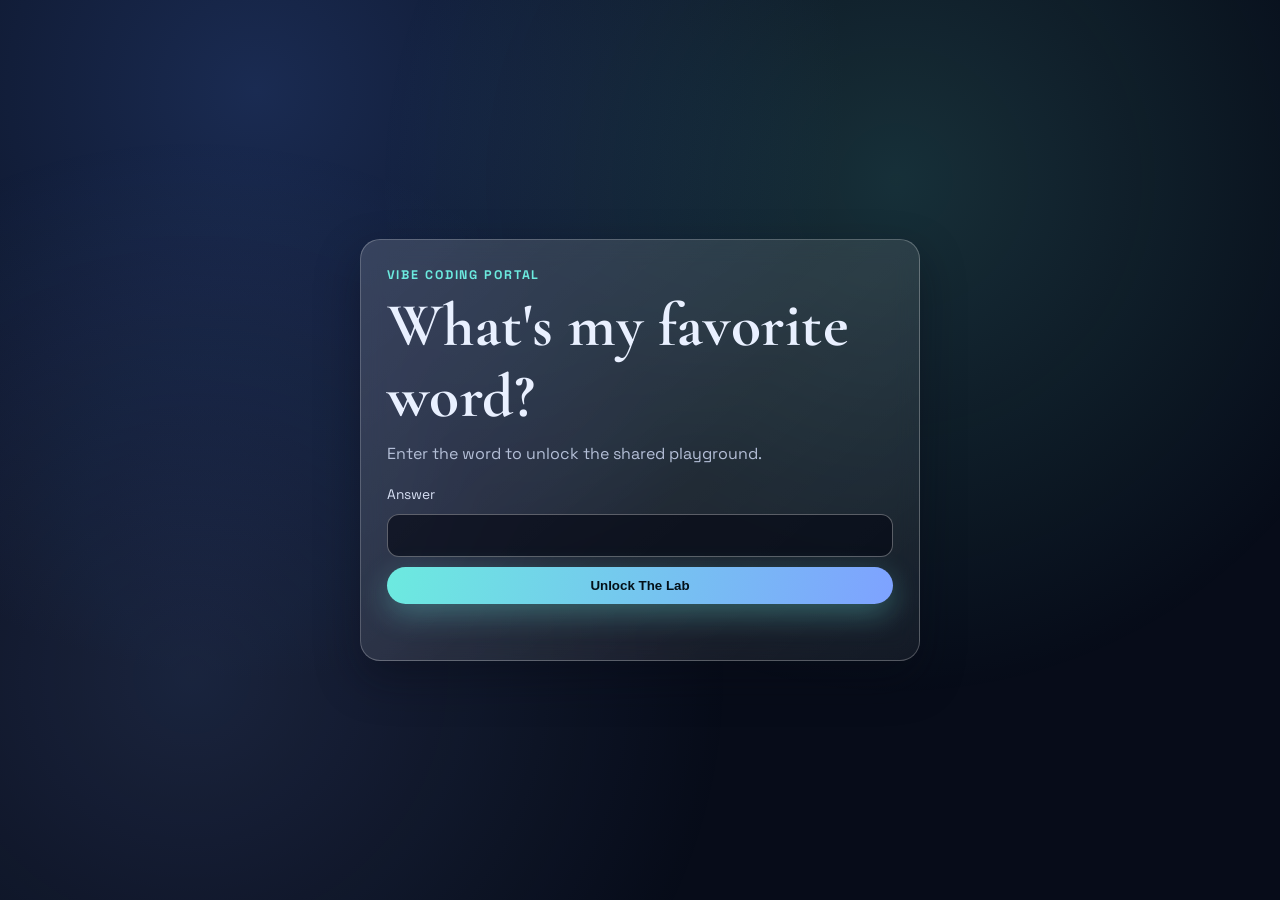
<file: index.html>
﻿<!doctype html>
<html lang="en">
<head>
  <meta charset="UTF-8" />
  <meta name="viewport" content="width=device-width, initial-scale=1.0" />
  <title>Vibe Playground Entrance</title>
  <meta name="description" content="Private entrance to the Dave + Grant vibe playground." />
  <link rel="preconnect" href="https://fonts.googleapis.com" />
  <link rel="preconnect" href="https://fonts.gstatic.com" crossorigin />
  <link href="https://fonts.googleapis.com/css2?family=Cormorant+Garamond:wght@500;700&family=Space+Grotesk:wght@400;500;700&display=swap" rel="stylesheet" />
  <link rel="stylesheet" href="assets/css/main.css" />
  <script defer src="assets/js/main.js"></script>
</head>
<body data-page="gate" class="page-gate">
  <div class="ambient-layer" aria-hidden="true"></div>
  <main class="center-shell">
    <section class="gate-card glass" data-reveal>
      <p class="kicker">Vibe Coding Portal</p>
      <h1>What's my favorite word?</h1>
      <p class="muted">Enter the word to unlock the shared playground.</p>
      <form id="gate-form" class="stack">
        <label for="gate-input">Answer</label>
        <input id="gate-input" name="answer" type="password" autocomplete="off" required />
        <button class="btn btn-primary" type="submit">Unlock The Lab</button>
      </form>
      <p id="gate-error" class="error-text" aria-live="polite"></p>
    </section>
  </main>
</body>
</html>
</file>
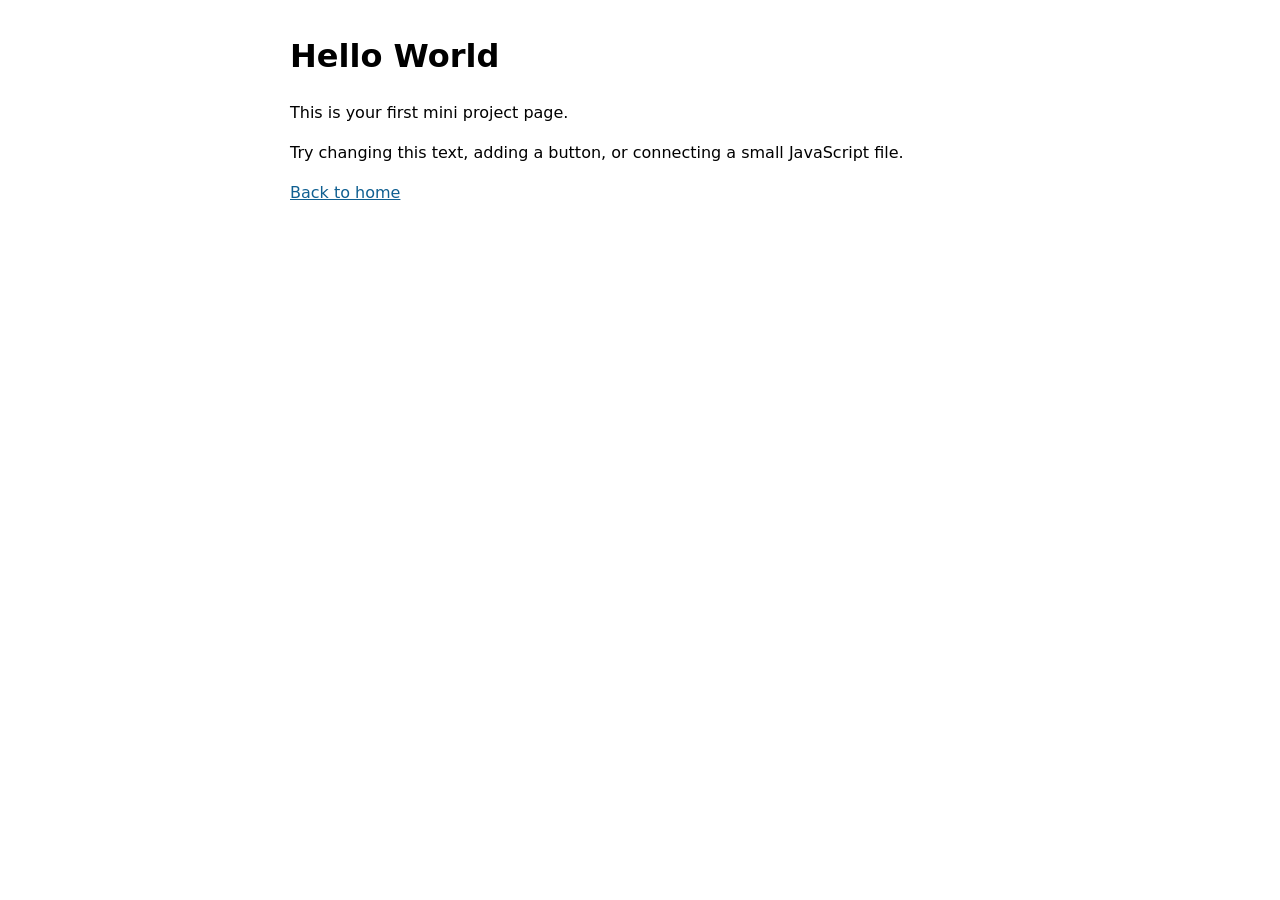
<file: projects/hello-world/index.html>
﻿<!doctype html>
<html lang="en">
<head>
  <meta charset="UTF-8" />
  <meta name="viewport" content="width=device-width, initial-scale=1.0" />
  <title>Hello World Project</title>
  <style>
    body { font-family: system-ui, sans-serif; margin: 2rem auto; width: min(700px, 92vw); line-height: 1.5; }
    a { color: #0f5f91; }
  </style>
</head>
<body>
  <h1>Hello World</h1>
  <p>This is your first mini project page.</p>
  <p>Try changing this text, adding a button, or connecting a small JavaScript file.</p>
  <p><a href="../../index.html">Back to home</a></p>
</body>
</html>
</file>
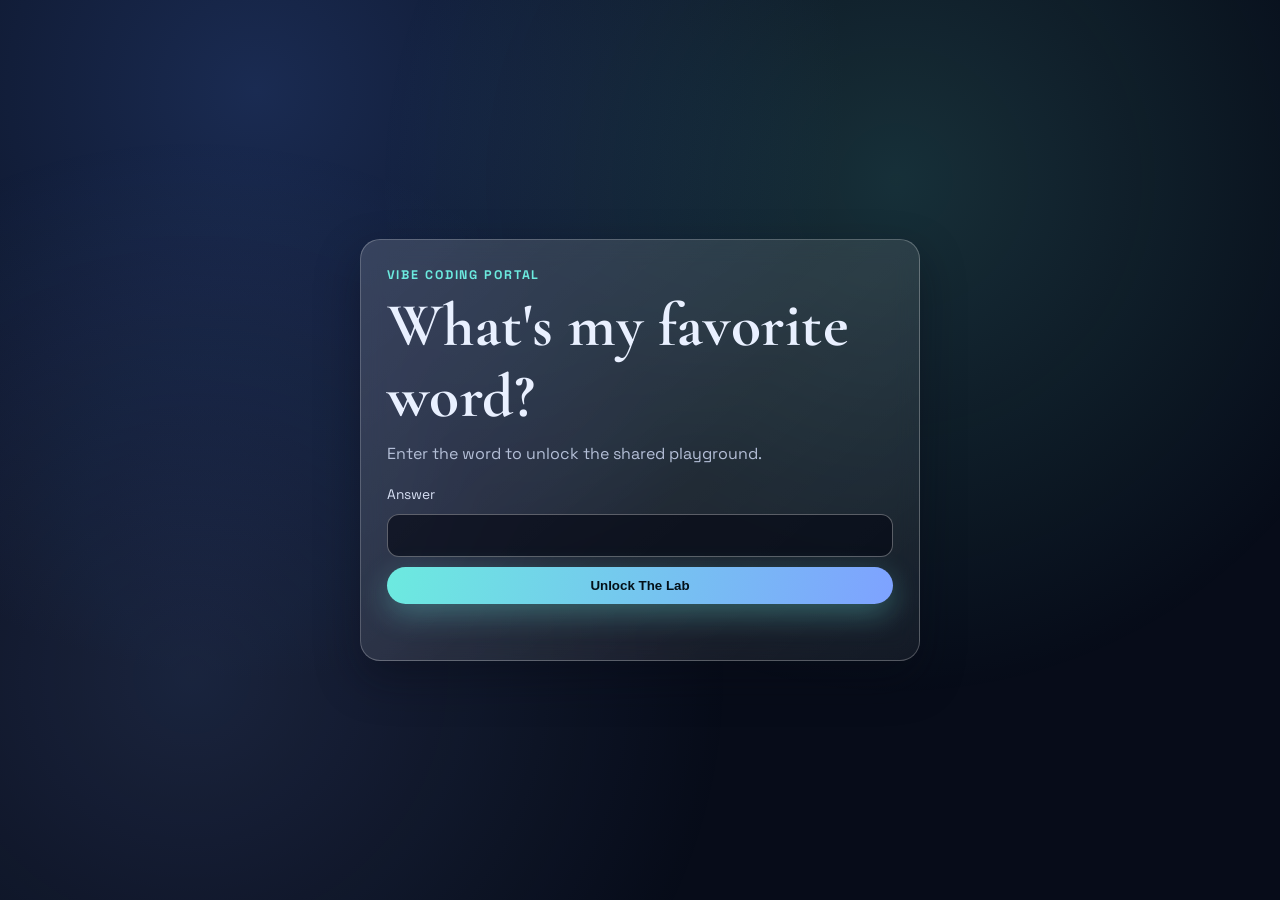
<file: dave.html>
﻿<!doctype html>
<html lang="en">
<head>
  <meta charset="UTF-8" />
  <meta name="viewport" content="width=device-width, initial-scale=1.0" />
  <title>Dave's Playground</title>
  <meta name="description" content="Dave's Bills and UFC powered coding dashboard." />
  <link rel="preconnect" href="https://fonts.googleapis.com" />
  <link rel="preconnect" href="https://fonts.gstatic.com" crossorigin />
  <link href="https://fonts.googleapis.com/css2?family=Cormorant+Garamond:wght@500;700&family=Space+Grotesk:wght@400;500;700&display=swap" rel="stylesheet" />
  <link rel="stylesheet" href="assets/css/main.css" />
  <script defer src="assets/js/main.js"></script>
</head>
<body data-page="protected" class="page-dave">
  <div class="bg-gradient" aria-hidden="true"></div>
  <header class="top-nav glass">
    <a class="brand" href="home.html">Vibe Playground</a>
    <nav>
      <a href="home.html">Home</a>
      <a href="grant.html">Grant</a>
      <a href="projects/hello-world/index.html">Starter Demo</a>
      <a href="#" class="js-lock">Lock Site</a>
    </nav>
  </header>

  <main class="section-shell">
    <section class="hero-mini glass" data-reveal>
      <p class="kicker">Dave Zone</p>
      <h1>Fast Builds, Big Energy</h1>
      <p>Bills spirit, UFC grit, and ship-first experiments.</p>
    </section>

    <section class="dashboard-grid" data-reveal>
      <article class="glass card lift">
        <h3>Bills Build Board</h3>
        <p>Create a game-day app with matchup notes, watch party checklist, and score pulse.</p>
        <a href="notes/ideas.md">Open idea list</a>
      </article>
      <article class="glass card lift">
        <h3>UFC Fight Night Lab</h3>
        <p>Build a round timer and confidence tracker for main card picks.</p>
        <a href="projects/hello-world/index.html">Use starter project</a>
      </article>
      <article class="glass card lift">
        <h3>Quick Sprint Prompts</h3>
        <ul>
          <li>One feature in 30 minutes</li>
          <li>One CSS glow pass in 15 minutes</li>
          <li>One deploy before midnight</li>
        </ul>
      </article>
      <article class="glass card lift">
        <h3>Meme Fuel</h3>
        <p>"No perfect plan survives kickoff. Ship anyway."</p>
      </article>
    </section>
  </main>

  <footer class="site-footer">Dave's dashboard: built for momentum, not perfection.</footer>
</body>
</html>
</file>
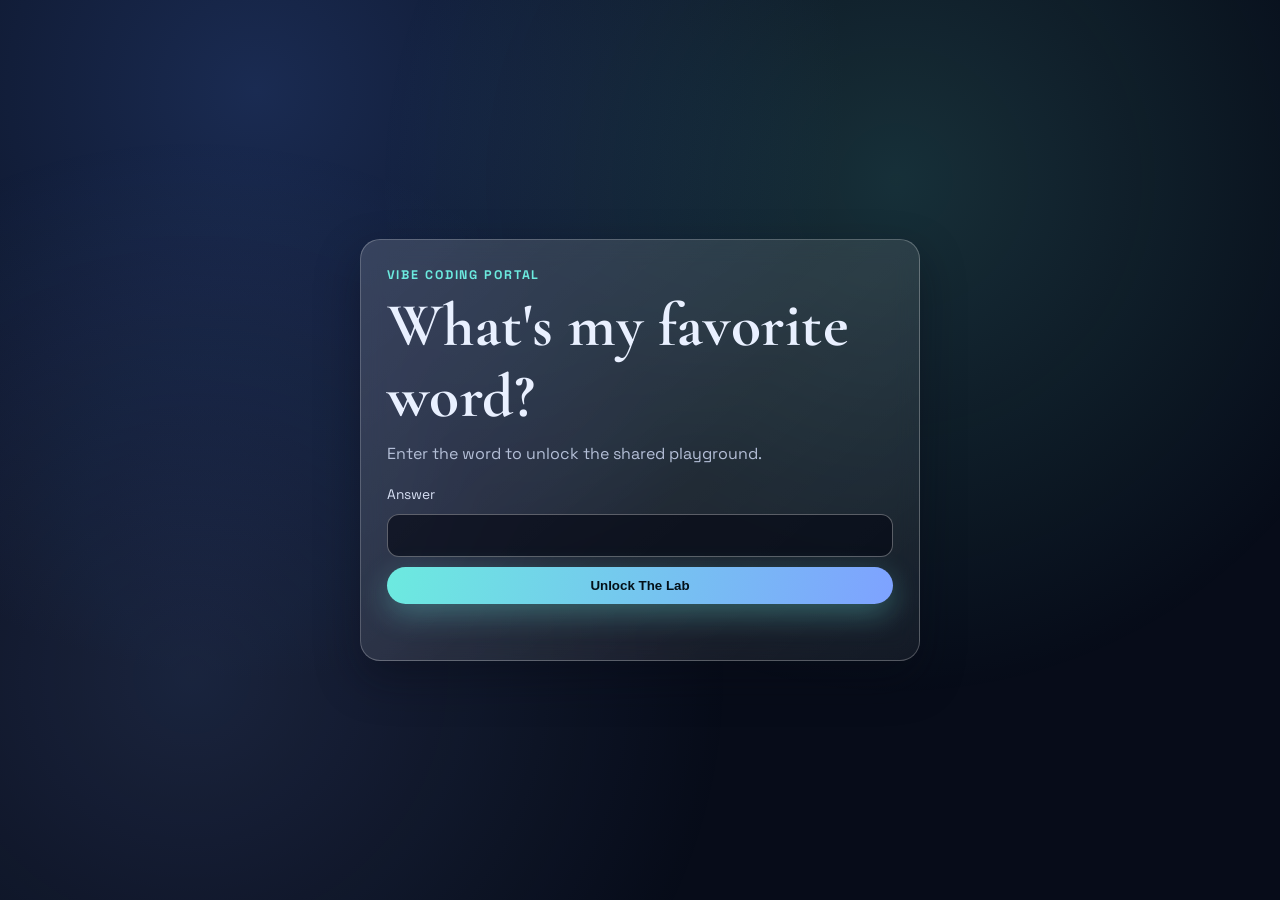
<file: grant.html>
﻿<!doctype html>
<html lang="en">
<head>
  <meta charset="UTF-8" />
  <meta name="viewport" content="width=device-width, initial-scale=1.0" />
  <title>Grant's Playground</title>
  <meta name="description" content="Grant's Magic and Golden Knights powered coding dashboard." />
  <link rel="preconnect" href="https://fonts.googleapis.com" />
  <link rel="preconnect" href="https://fonts.gstatic.com" crossorigin />
  <link href="https://fonts.googleapis.com/css2?family=Cormorant+Garamond:wght@500;700&family=Space+Grotesk:wght@400;500;700&display=swap" rel="stylesheet" />
  <link rel="stylesheet" href="assets/css/main.css" />
  <script defer src="assets/js/main.js"></script>
</head>
<body data-page="protected" class="page-grant">
  <div class="bg-gradient" aria-hidden="true"></div>
  <header class="top-nav glass">
    <a class="brand" href="home.html">Vibe Playground</a>
    <nav>
      <a href="home.html">Home</a>
      <a href="dave.html">Dave</a>
      <a href="projects/hello-world/index.html">Starter Demo</a>
      <a href="#" class="js-lock">Lock Site</a>
    </nav>
  </header>

  <main class="section-shell">
    <section class="hero-mini glass" data-reveal>
      <p class="kicker">Grant Zone</p>
      <h1>Deck Craft and Ice-Cold Focus</h1>
      <p>Magic strategy meets Golden Knights hustle in a polished build lane.</p>
    </section>

    <section class="dashboard-grid" data-reveal>
      <article class="glass card lift">
        <h3>Magic Deck Toolkit</h3>
        <p>Prototype a deck builder with mana curve insights and combo tags.</p>
        <a href="notes/ideas.md">Open idea list</a>
      </article>
      <article class="glass card lift">
        <h3>Golden Knights Pulse</h3>
        <p>Build a season dashboard with game recaps and momentum meter.</p>
        <a href="projects/hello-world/index.html">Use starter project</a>
      </article>
      <article class="glass card lift">
        <h3>Quick Build Quests</h3>
        <ul>
          <li>Draft one UI card in 20 minutes</li>
          <li>Ship one feature with keyboard shortcuts</li>
          <li>Polish one interaction with animation</li>
        </ul>
      </article>
      <article class="glass card lift">
        <h3>Meme Fuel</h3>
        <p>"Topdeck confidence: commit first, tweak after."</p>
      </article>
    </section>
  </main>

  <footer class="site-footer">Grant's dashboard: strategy, style, and shipped experiments.</footer>
</body>
</html>
</file>
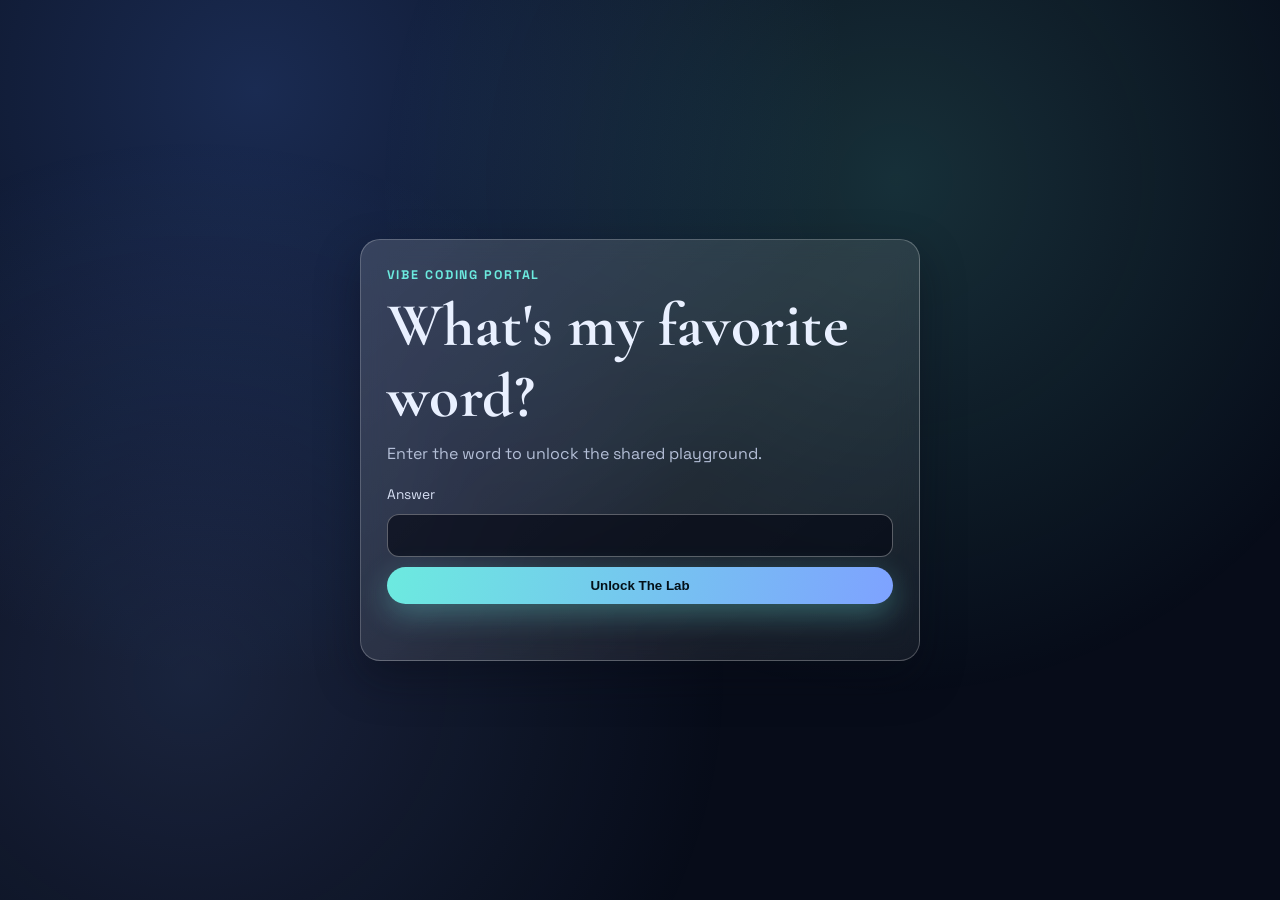
<file: home.html>
﻿<!doctype html>
<html lang="en">
<head>
  <meta charset="UTF-8" />
  <meta name="viewport" content="width=device-width, initial-scale=1.0" />
  <title>Home | Dave + Grant Vibe Playground</title>
  <meta name="description" content="Shared vibe-coding home base for Dave and Grant." />
  <link rel="preconnect" href="https://fonts.googleapis.com" />
  <link rel="preconnect" href="https://fonts.gstatic.com" crossorigin />
  <link href="https://fonts.googleapis.com/css2?family=Cormorant+Garamond:wght@500;700&family=Space+Grotesk:wght@400;500;700&display=swap" rel="stylesheet" />
  <link rel="stylesheet" href="assets/css/main.css" />
  <script defer src="assets/js/main.js"></script>
</head>
<body data-page="protected" class="page-home">
  <div class="bg-gradient" aria-hidden="true"></div>
  <header class="top-nav glass">
    <a class="brand" href="home.html">Vibe Playground</a>
    <nav>
      <a href="#choose">Choose</a>
      <a href="#quote">Current Vibe</a>
      <a href="dave.html">Dave</a>
      <a href="grant.html">Grant</a>
      <a href="#" class="js-lock">Lock Site</a>
    </nav>
  </header>

  <main>
    <section class="hero-video-wrap" data-reveal>
      <video class="hero-video" autoplay muted loop playsinline poster="https://images.pexels.com/photos/949194/pexels-photo-949194.jpeg?auto=compress&cs=tinysrgb&w=1600">
        <source src="https://videos.pexels.com/video-files/3129957/3129957-uhd_2560_1440_25fps.mp4" type="video/mp4" />
      </video>
      <div class="hero-overlay"></div>
      <div class="hero-content">
        <p class="kicker">Shared Creative Dojo</p>
        <h1>Welcome to Dave + Grant's Vibe Coding Lab</h1>
        <p>This is our home base for fun experiments, weird prototypes, and projects that start small but ship fast.</p>
        <a class="btn btn-primary" href="#choose">Choose Your Playground</a>
      </div>
    </section>

    <section id="choose" class="section-shell" data-reveal>
      <div class="section-head">
        <h2>Choose Your Playground</h2>
        <p>The sky is the limit. Pick a lane and build something awesome today.</p>
      </div>
      <div class="choice-grid">
        <a class="choice-card glass spotlight" href="dave.html">
          <h3>Dave's Playground</h3>
          <p>Bills and UFC energy. Fast experiments and bold sprints.</p>
          <span>Enter Dave Zone</span>
        </a>
        <a class="choice-card glass spotlight" href="grant.html">
          <h3>Grant's Playground</h3>
          <p>Magic deck craft with Golden Knights momentum and smart builds.</p>
          <span>Enter Grant Zone</span>
        </a>
      </div>
    </section>

    <section id="quote" class="section-shell" data-reveal>
      <div class="glass quote-panel">
        <p class="kicker">Current Vibe</p>
        <blockquote id="zen-quote">Small steps, steady flow, beautiful momentum.</blockquote>
      </div>
    </section>

    <section class="section-shell" data-reveal>
      <div class="tabs glass" data-tabs>
        <div class="tab-buttons">
          <button class="tab-button active" data-tab="ritual">Ritual</button>
          <button class="tab-button" data-tab="focus">Focus</button>
          <button class="tab-button" data-tab="mission">Mission</button>
        </div>
        <div class="tab-panel active" data-panel="ritual">
          <p>Open the lab. Make one tiny thing. Push before overthinking.</p>
        </div>
        <div class="tab-panel" data-panel="focus">
          <p>Keep it playful, keep it useful, and keep shipping imperfect versions.</p>
        </div>
        <div class="tab-panel" data-panel="mission">
          <p>Build projects that feel fun enough to return to tomorrow.</p>
        </div>
      </div>
    </section>
  </main>

  <footer class="site-footer">Built by Dave + Grant for late-night experiments and good chaos.</footer>
</body>
</html>
</file>
<file: assets/css/main.css>
﻿:root {
  --bg: #070c19;
  --bg-soft: #10182d;
  --text: #e9f0ff;
  --muted: #b4bfd7;
  --primary: #6ceadf;
  --primary-strong: #3ecbbf;
  --accent: #7ea2ff;
  --glass: rgba(255, 255, 255, 0.1);
  --glass-border: rgba(255, 255, 255, 0.24);
  --shadow: 0 18px 44px rgba(7, 10, 22, 0.38);
}

* {
  box-sizing: border-box;
}

html {
  scroll-behavior: smooth;
}

body {
  margin: 0;
  color: var(--text);
  background: radial-gradient(circle at 20% 10%, #1a2b52 0%, var(--bg) 45%), linear-gradient(150deg, #090f20 0%, #05070f 100%);
  font-family: "Space Grotesk", "Segoe UI", sans-serif;
  line-height: 1.6;
  min-height: 100vh;
  overflow-x: hidden;
}

h1,
h2,
h3 {
  font-family: "Cormorant Garamond", Georgia, serif;
  letter-spacing: 0.01em;
  line-height: 1.15;
  margin: 0 0 0.55rem;
}

h1 {
  font-size: clamp(2rem, 4.8vw, 4rem);
}

h2 {
  font-size: clamp(1.7rem, 3.3vw, 2.9rem);
}

a {
  color: #c9ddff;
  text-decoration: none;
}

ul {
  margin: 0;
  padding-left: 1rem;
}

.bg-gradient,
.ambient-layer {
  position: fixed;
  inset: 0;
  pointer-events: none;
  z-index: -2;
}

.ambient-layer {
  background: radial-gradient(circle at 70% 20%, rgba(108, 234, 223, 0.16), transparent 45%), radial-gradient(circle at 15% 75%, rgba(126, 162, 255, 0.16), transparent 42%);
  animation: pulse 9s ease-in-out infinite alternate;
}

@keyframes pulse {
  from {
    transform: scale(1);
    opacity: 0.6;
  }
  to {
    transform: scale(1.1);
    opacity: 1;
  }
}

.center-shell {
  min-height: 100vh;
  display: grid;
  place-items: center;
  padding: 1.2rem;
}

.glass {
  background: linear-gradient(140deg, rgba(255, 255, 255, 0.15), rgba(255, 255, 255, 0.05));
  border: 1px solid var(--glass-border);
  box-shadow: var(--shadow);
  border-radius: 20px;
  backdrop-filter: blur(12px);
}

.gate-card {
  width: min(560px, 100%);
  padding: 1.6rem;
}

.kicker {
  margin: 0 0 0.35rem;
  font-size: 0.78rem;
  letter-spacing: 0.15em;
  text-transform: uppercase;
  color: var(--primary);
  font-weight: 700;
}

.muted {
  color: var(--muted);
  margin-top: 0;
}

.stack {
  display: grid;
  gap: 0.58rem;
}

label {
  font-size: 0.86rem;
  color: #d8e1f5;
}

input {
  width: 100%;
  border: 1px solid rgba(255, 255, 255, 0.32);
  border-radius: 12px;
  background: rgba(5, 9, 20, 0.65);
  color: #fff;
  font-size: 1rem;
  padding: 0.72rem;
}

input:focus {
  outline: 2px solid rgba(108, 234, 223, 0.58);
  outline-offset: 2px;
}

.btn {
  border: 0;
  border-radius: 999px;
  padding: 0.7rem 1.2rem;
  font-weight: 700;
  cursor: pointer;
  transition: transform 160ms ease, box-shadow 160ms ease, background 200ms ease;
}

.btn-primary {
  color: #041018;
  background: linear-gradient(100deg, var(--primary) 0%, var(--accent) 100%);
  box-shadow: 0 10px 30px rgba(108, 234, 223, 0.32);
}

.btn-primary:hover {
  transform: translateY(-2px);
  box-shadow: 0 12px 36px rgba(108, 234, 223, 0.42);
}

.error-text {
  min-height: 1.3rem;
  margin: 0.6rem 0 0;
  color: #ff8b95;
  font-weight: 700;
}

.top-nav {
  width: min(1120px, 94vw);
  margin: 1rem auto;
  padding: 0.75rem 1rem;
  display: flex;
  justify-content: space-between;
  align-items: center;
  gap: 0.8rem;
  position: sticky;
  top: 0.55rem;
  z-index: 30;
}

.brand {
  color: #f7fbff;
  font-weight: 700;
}

.top-nav nav {
  display: flex;
  gap: 0.75rem;
  flex-wrap: wrap;
}

.top-nav nav a {
  color: #dde8ff;
  font-size: 0.92rem;
  opacity: 0.95;
}

.top-nav nav a:hover {
  color: #fff;
}

main {
  width: min(1120px, 94vw);
  margin: 0 auto;
  padding: 0 0 2.2rem;
}

.hero-video-wrap {
  position: relative;
  border-radius: 24px;
  overflow: hidden;
  min-height: min(78vh, 760px);
  margin-top: 1rem;
}

.hero-video {
  position: absolute;
  inset: 0;
  width: 100%;
  height: 100%;
  object-fit: cover;
  transform: scale(1.03);
}

.hero-overlay {
  position: absolute;
  inset: 0;
  background: linear-gradient(180deg, rgba(4, 8, 20, 0.16), rgba(4, 8, 20, 0.68));
}

.hero-content {
  position: relative;
  z-index: 2;
  width: min(780px, 94%);
  margin: 0 auto;
  padding: clamp(1.6rem, 6vw, 3.2rem);
  padding-top: clamp(4.4rem, 13vw, 8.5rem);
  animation: riseIn 850ms ease;
}

.hero-content p {
  max-width: 58ch;
  color: #d9e5ff;
}

@keyframes riseIn {
  from {
    opacity: 0;
    transform: translateY(24px);
  }
  to {
    opacity: 1;
    transform: translateY(0);
  }
}

.section-shell {
  margin-top: 1.4rem;
}

.section-head p {
  margin-top: 0;
  color: var(--muted);
}

.choice-grid,
.dashboard-grid {
  display: grid;
  grid-template-columns: repeat(auto-fit, minmax(250px, 1fr));
  gap: 1rem;
}

.choice-card,
.card {
  padding: 1.1rem;
  position: relative;
  overflow: hidden;
}

.choice-card {
  min-height: 200px;
}

.choice-card span {
  display: inline-block;
  margin-top: 0.5rem;
  font-weight: 700;
  color: #edfbff;
}

.spotlight::before {
  content: "";
  position: absolute;
  inset: -50%;
  background: radial-gradient(circle at var(--spot-x, 50%) var(--spot-y, 50%), rgba(108, 234, 223, 0.3), transparent 34%);
  opacity: 0;
  transition: opacity 220ms ease;
}

.spotlight:hover::before {
  opacity: 1;
}

.lift {
  transition: transform 220ms ease, box-shadow 220ms ease, border-color 220ms ease;
}

.lift:hover {
  transform: translateY(-4px);
  border-color: rgba(108, 234, 223, 0.52);
  box-shadow: 0 18px 36px rgba(6, 10, 20, 0.45);
}

.quote-panel {
  padding: 1rem;
}

blockquote {
  margin: 0;
  font-size: clamp(1.2rem, 2.5vw, 1.9rem);
  color: #edf5ff;
}

.tabs {
  padding: 1rem;
}

.tab-buttons {
  display: flex;
  gap: 0.5rem;
  flex-wrap: wrap;
  margin-bottom: 0.8rem;
}

.tab-button {
  border: 1px solid rgba(255, 255, 255, 0.22);
  color: #dce6ff;
  background: rgba(255, 255, 255, 0.08);
  padding: 0.45rem 0.8rem;
  border-radius: 999px;
  cursor: pointer;
}

.tab-button.active {
  background: rgba(108, 234, 223, 0.23);
  color: #fff;
}

.tab-panel {
  display: none;
  color: #d7e2fa;
}

.tab-panel.active {
  display: block;
}

.hero-mini {
  padding: 1.2rem;
}

.site-footer {
  width: min(1120px, 94vw);
  margin: 0 auto 1.6rem;
  color: #adbddf;
  text-align: center;
}

[data-reveal] {
  opacity: 0;
  transform: translateY(22px);
  transition: opacity 520ms ease, transform 520ms ease;
}

[data-reveal].reveal-in {
  opacity: 1;
  transform: translateY(0);
}

@media (max-width: 800px) {
  .top-nav {
    position: static;
  }

  .hero-video-wrap {
    min-height: 62vh;
  }

  .hero-content {
    padding-top: 4.8rem;
  }
}
</file>
